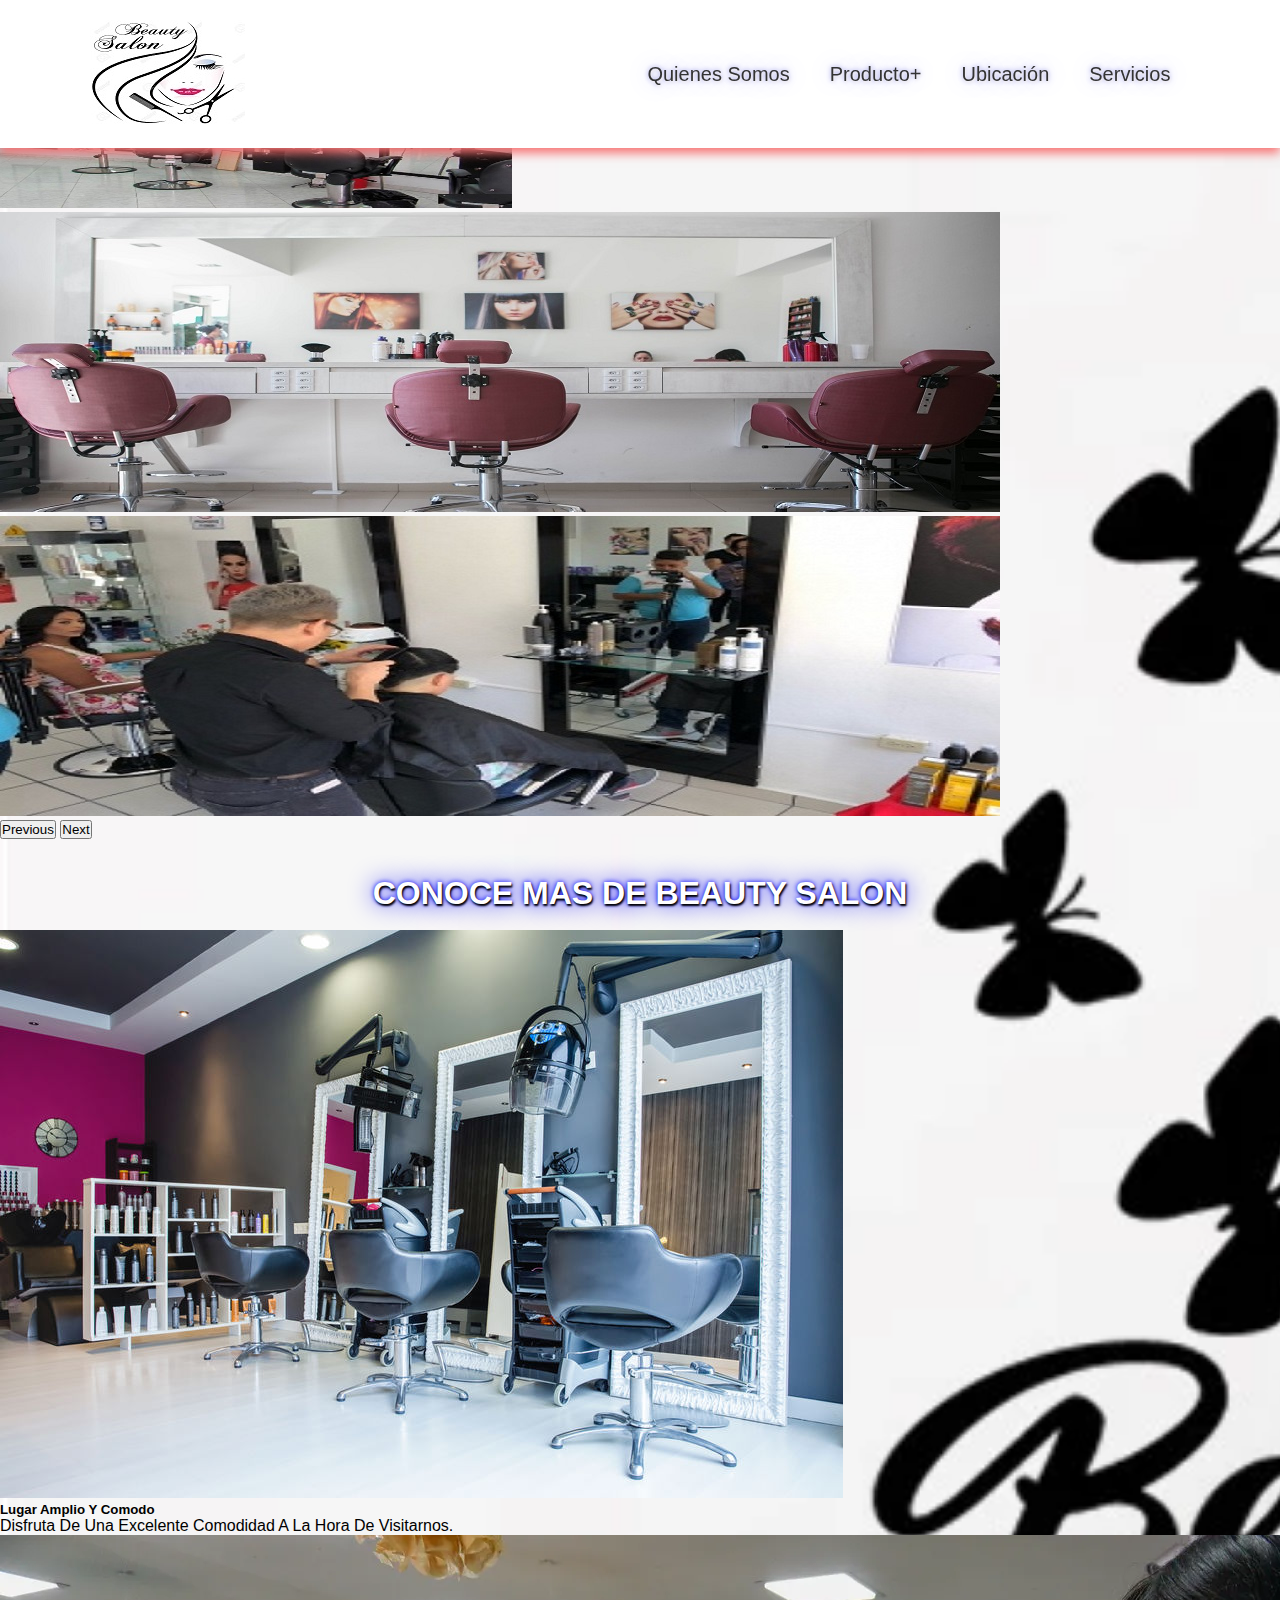
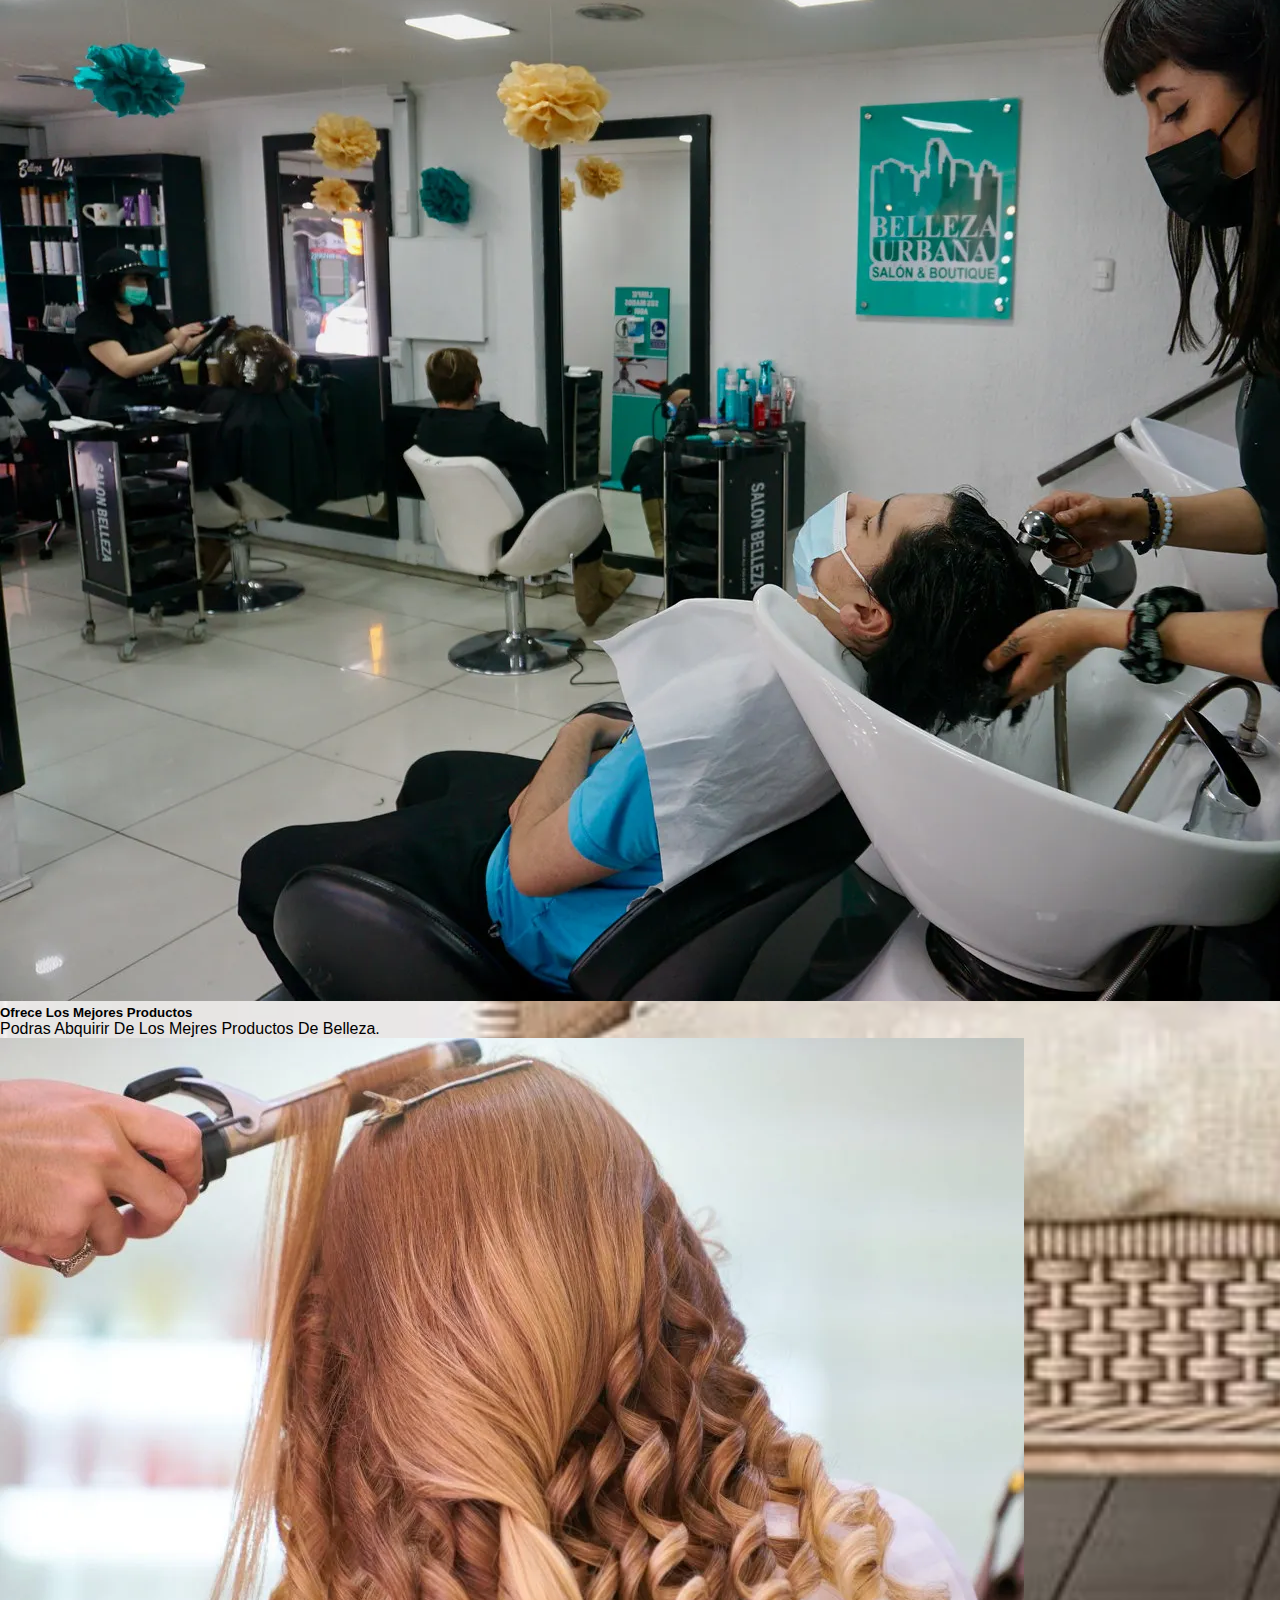
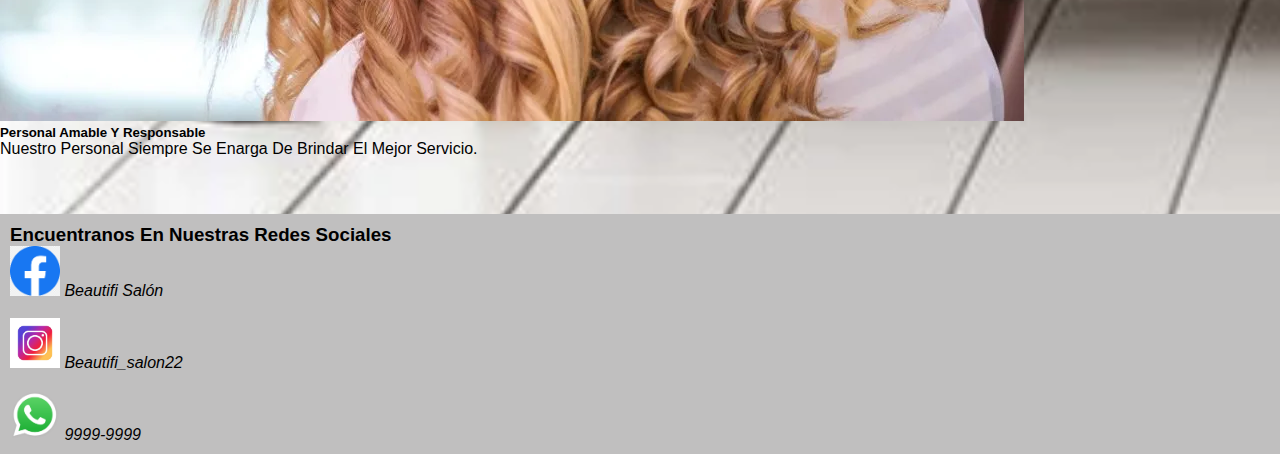
<file: Index.html>
<!DOCTYPE html>
<html lang="en">
<head>
    <meta charset="UTF-8">
    <meta http-equiv="X-UA-Compatible" content="IE=edge">
    <meta name="viewport" content="width=device-width, initial-scale=1.0">
    <title>Salón</title>
    <link rel="stylesheet" href="css/estilo.css">
    <link href="https://cdn.jsdelivr.net/npm/bootstrap@5.2.3/dist/css/bootstrap.min.css" rel="stylesheet" integrity="sha384-rbsA2VBKQhggwzxH7pPCaAqO46MgnOM80zW1RWuH61DGLwZJEdK2Kadq2F9CUG65" crossorigin="anonymous">
    <script src="https://cdn.jsdelivr.net/npm/bootstrap@5.1.3/dist/js/bootstrap.bundle.min.js" integrity="sha384-ka7Sk0Gln4gmtz2MlQnikT1wXgYsOg+OMhuP+IlRH9sENBO0LRn5q+8nbTov4+1p" crossorigin="anonymous"></script>
</head>
<body>
<header>

<a href="#" class="log"><img src="img/logo.jpg"></a>


<input type="checkbox" id="menu-bar">
<label for="menu-bar">Menu</label>

<nav class="navbar">
    <ul>
        <li><a href="file:///D:/Sala%20de%20belleza/quienes_somos.html">Quienes somos</a></li>
        <li><a href="#">Producto+</a>
    <ul>
        <li><a href="file:///D:/Sala%20de%20belleza/labiales.html">Labiales</a></li>
        <li><a href="file:///D:/Sala%20de%20belleza/colonia.html">Colonia</a></li>
        <li><a href="file:///D:/Sala%20de%20belleza/sombras.html">Sombras</a>
    </li>
  </ul>
</li>
        <li><a href="file:///D:/Sala%20de%20belleza/Ubicacion.html">Ubicación</a></li>
        <li><a href="#">Servicios</a>
            <ul>
                <li><a href="file:///D:/Sala%20de%20belleza/Maquillaje.html">Maquillaje</a></li>
                <li><a href="file:///D:/Sala%20de%20belleza/peinados.html">Peinados</a></li>
                <li><a href="file:///D:/Sala%20de%20belleza/cortesDeCabello.html">Cortes de cabello</a></li>
                <li><a href="file:///D:/Sala%20de%20belleza/Manicure.html">Manicure</a></li>
                <li><a href="file:///D:/Sala%20de%20belleza/pedicure.html">Pédicure</a></li>
            </ul>
        </li>
    </ul>
</nav>
</header><br><br>


<div id="carouselExampleCaptions" class="carousel slide" data-bs-ride="carousel">
    <div class="carousel-indicators">
      <button type="button" data-bs-target="#carouselExampleCaptions" data-bs-slide-to="0" class="active" aria-current="true" aria-label="Slide 1"></button>
      <button type="button" data-bs-target="#carouselExampleCaptions" data-bs-slide-to="1" aria-label="Slide 2"></button>
      <button type="button" data-bs-target="#carouselExampleCaptions" data-bs-slide-to="2" aria-label="Slide 3"></button>
    </div>
    <div class="carousel-inner">
      <div class="carousel-item active">
        <img src="img/carru1.jpg" class="d-block w-100" width="40%">
      </div>
      <div class="carousel-item">
        <img src="img/carru2.jpg" class="d-block w-100" alt="...">
      </div>
      <div class="carousel-item">
        <img src="img/carru3.jpg" class="d-block w-100" alt="...">
      </div>
    </div>
    <button class="carousel-control-prev" type="button" data-bs-target="#carouselExampleCaptions" data-bs-slide="prev">
      <span class="carousel-control-prev-icon" aria-hidden="true"></span>
      <span class="visually-hidden">Previous</span>
    </button>
    <button class="carousel-control-next" type="button" data-bs-target="#carouselExampleCaptions" data-bs-slide="next">
      <span class="carousel-control-next-icon" aria-hidden="true"></span>
      <span class="visually-hidden">Next</span>
    </button>
  </div><br><br>

  <h1>CONOCE MAS DE BEAUTY SALON</h1>
  <br>

<div class="card-group">
    <div class="card">
      <img src="img/inicio.jpg" class="card-img-top" alt="...">
      <div class="card-body">
        <h5 class="card-title">Lugar amplio y comodo</h5>
        <p class="card-text">Disfruta de una excelente comodidad a la hora de visitarnos.</p>
      </div>
    </div>
    <div class="card">
      <img src="img/belleza.webp" class="card-img-top" alt="...">
      <div class="card-body">
        <h5 class="card-title">Ofrece los mejores productos</h5>
        <p class="card-text">Podras abquirir de los mejres productos de belleza.</p>
      </div>
    </div>
    <div class="card">
      <img src="img/corte.webp" class="card-img-top" alt="...">
      <div class="card-body">
        <h5 class="card-title">personal amable y responsable</h5>
        <p class="card-text">Nuestro personal siempre se enarga de brindar el mejor servicio.</p>
       
      </div>
    </div>
  </div><br><br>

  <footer class="footer">
    <h3>Encuentranos en nuestras redes sociales</h3>
    <i class="bi bi-facebook">
      <a href="https://www.facebook.com/profile.php?id=100030467402313"><img src="img/Facebook.png" width="50px"></a> Beautifi Salón
    </i><br><br>
    <i class="bi bi-instagran">
      <a href="#"><img src="img/instagram.webp" width="50px"></a>  beautifi_salon22
    </i><br><br>
    <i class="bi bi-whatsapp">
      <img src="img/WhatsApp.webp" width="50px">  9999-9999
    </i>
  </div>
  </footer>


</body>
</html>
</file>
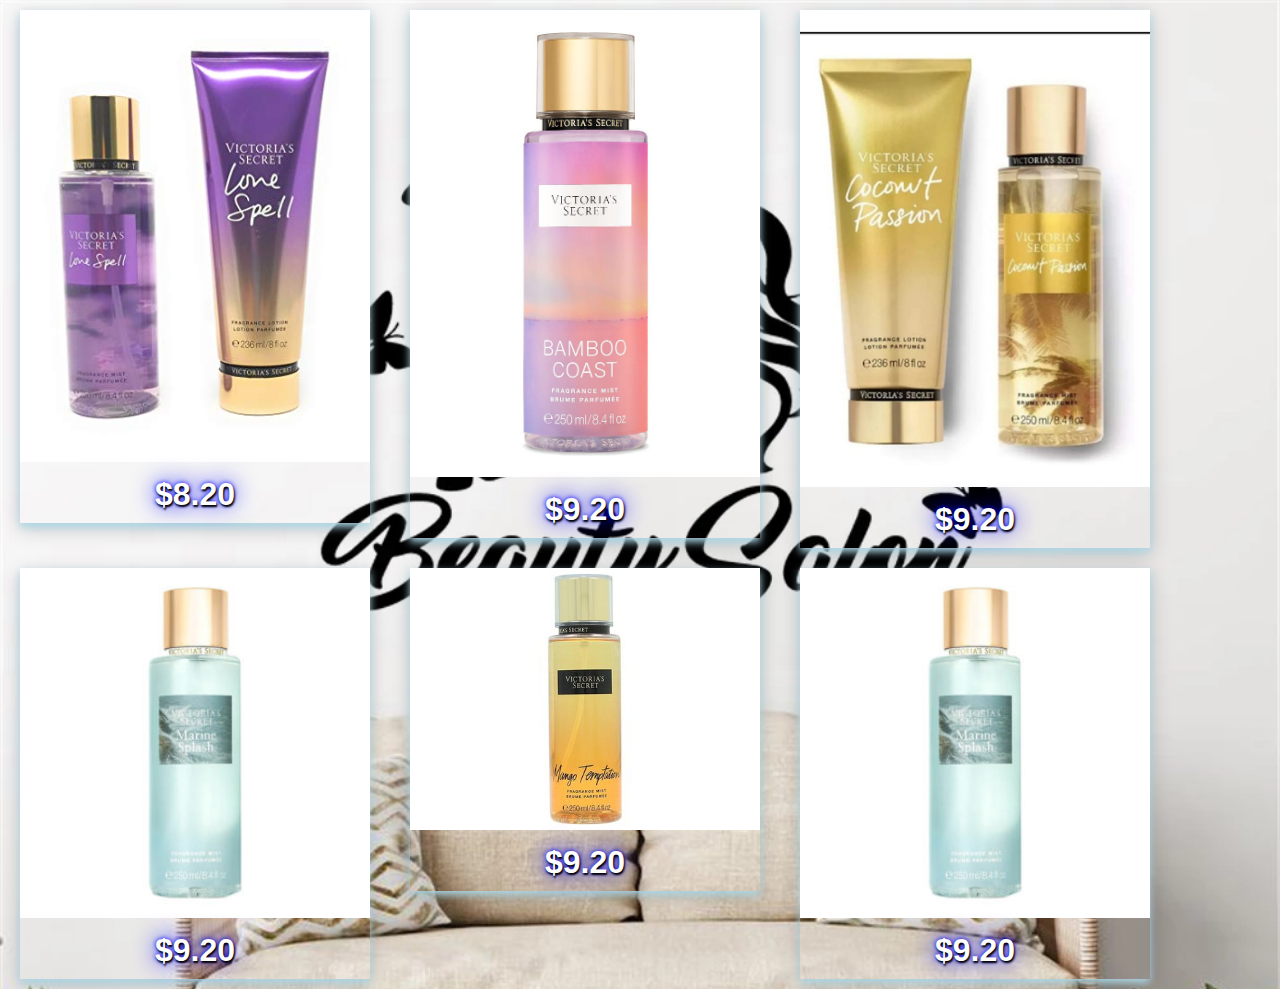
<file: colonia.html>
<!DOCTYPE html>
<html lang="en">
<head>
    <meta charset="UTF-8">
    <meta http-equiv="X-UA-Compatible" content="IE=edge">
    <meta name="viewport" content="width=device-width, initial-scale=1.0">
    <title>Manicure</title>
    <link rel="stylesheet" href="css/estilo.css">
</head>
<body>
    <div class="producto">
        <div class="foto>">
            <img src="img/colonia1.jpg" alt="">
        </div>
    <div class="pie">
        <h1>$8.20</h1>
    </div>
    </div>

    <div class="producto">
        <div class="foto>">
            <img src="img/colonia2.jpg" alt="">
        </div>
    <div class="pie">
        <h1>$9.20</h1>
    </div>
    </div>

    <div class="producto">
        <div class="foto>">
            <img src="img/colonia3.jpg" alt="">
        </div>
    <div class="pie">
        <h1>$9.20</h1>
    </div>
    </div>

    <div class="producto">
        <div class="foto>">
            <img src="img/colonia6.jpg" alt="">
        </div>
    <div class="pie">
        <h1>$9.20</h1>
    </div>
    </div>

    <div class="producto">
        <div class="foto>">
            <img src="img/colonia5.jpg" alt="">
        </div>
    <div class="pie">
        <h1>$9.20</h1>
    </div>
    </div>

    <div class="producto">
        <div class="foto>">
            <img src="img/colonia6.jpg" alt="">
        </div>
    <div class="pie">
        <h1>$9.20</h1>
    </div>
    </div>

</body>
</html>
</file>
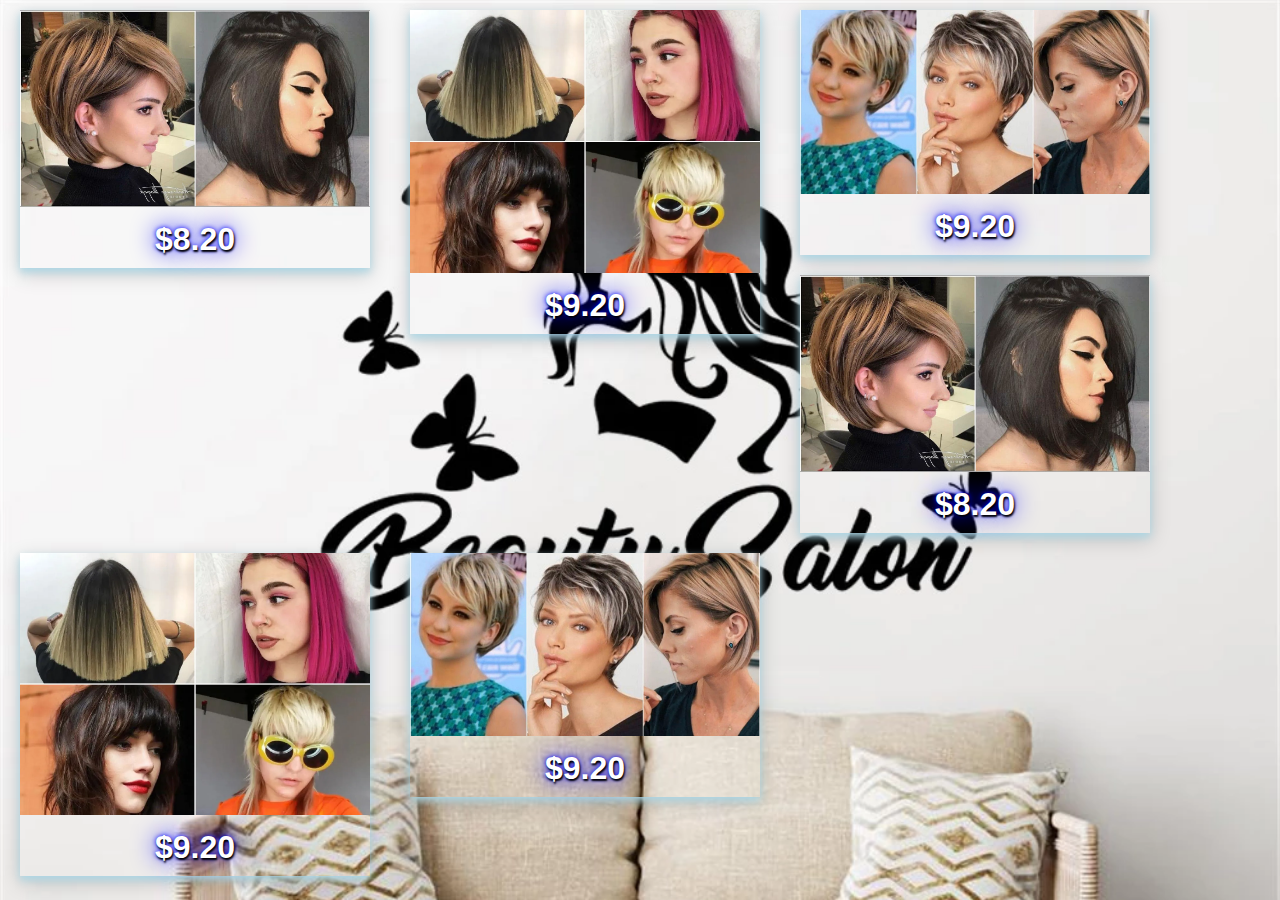
<file: cortesDeCabello.html>
<!DOCTYPE html>
<html lang="en">
<head>
    <meta charset="UTF-8">
    <meta http-equiv="X-UA-Compatible" content="IE=edge">
    <meta name="viewport" content="width=device-width, initial-scale=1.0">
    <title>Cortes</title>
    <link rel="stylesheet" href="css/estilo.css">
</head>
<body>

    <div class="producto">
        <div class="foto>">
            <img src="img/corte1.jpg" alt="">
        </div>
    <div class="pie">
        <h1>$8.20</h1>
    </div>
    </div>

    <div class="producto">
        <div class="foto>">
            <img src="img/corte2.webp" alt="">
        </div>
    <div class="pie">
        <h1>$9.20</h1>
    </div>
    </div>

    <div class="producto">
        <div class="foto>">
            <img src="img/corte3.jpg" alt="">
        </div>
    <div class="pie">
        <h1>$9.20</h1>
    </div>
    </div>

    <div class="producto">
        <div class="foto>">
            <img src="img/corte1.jpg" alt="">
        </div>
    <div class="pie">
        <h1>$8.20</h1>
    </div>
    </div>

    <div class="producto">
        <div class="foto>">
            <img src="img/corte2.webp" alt="">
        </div>
    <div class="pie">
        <h1>$9.20</h1>
    </div>
    </div>

    <div class="producto">
        <div class="foto>">
            <img src="img/corte3.jpg" alt="">
        </div>
    <div class="pie">
        <h1>$9.20</h1>
    </div>
    </div>

</body>
</html>
</file>
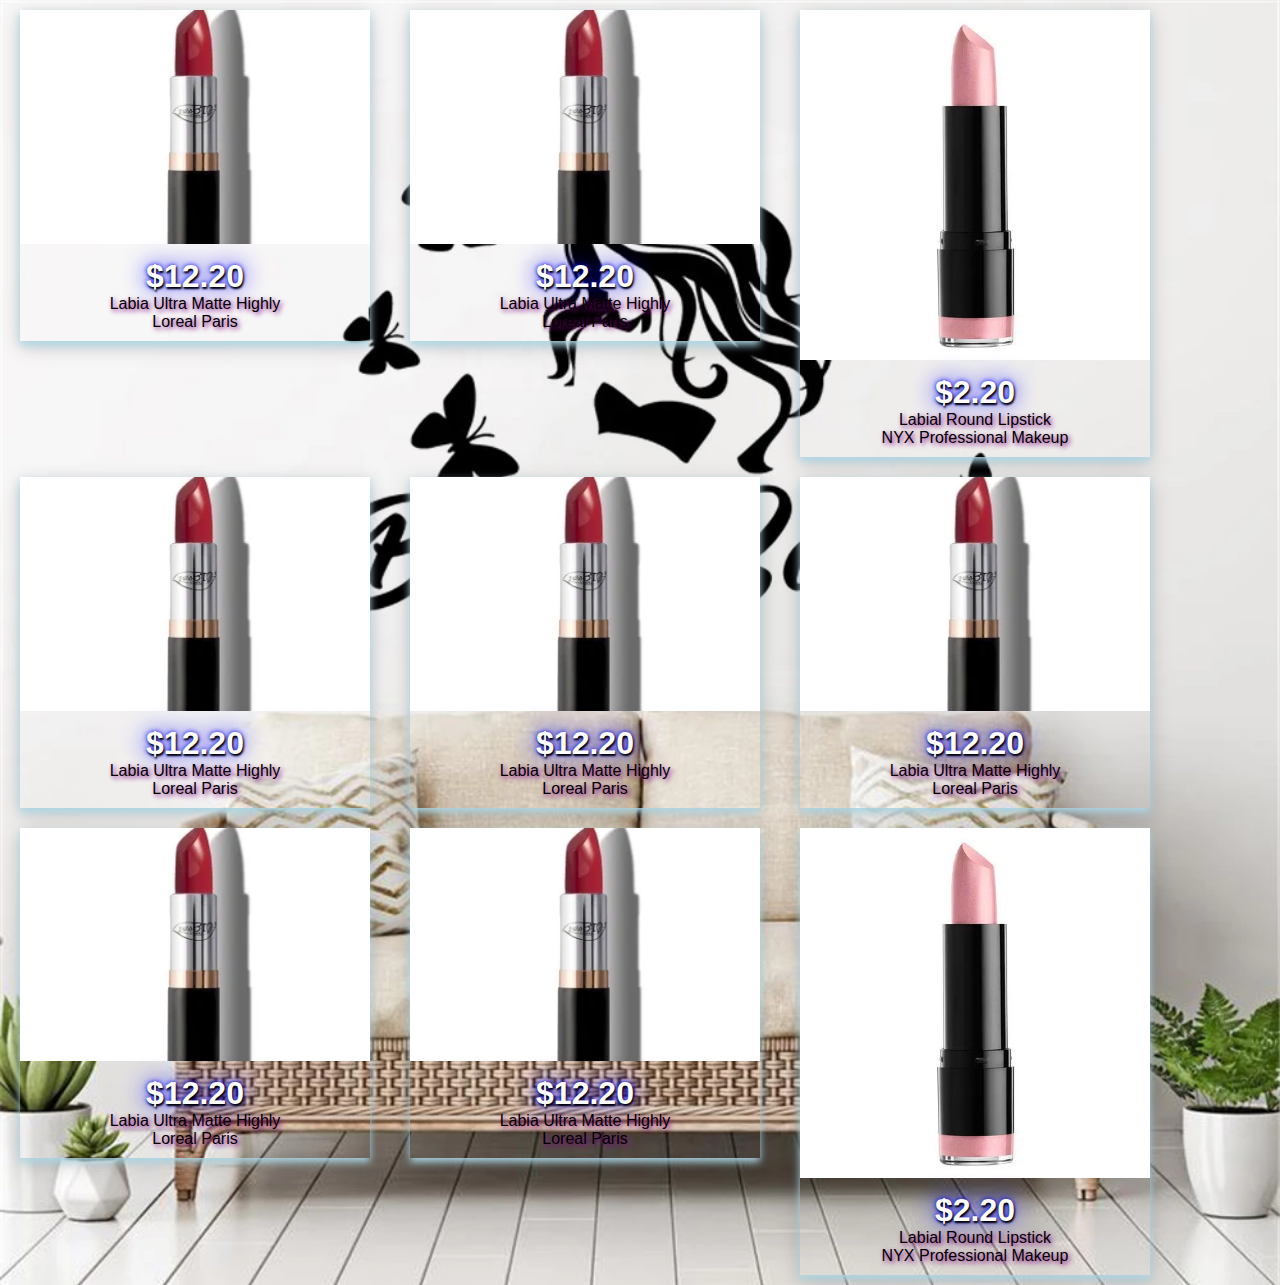
<file: labiales.html>
<!DOCTYPE html>
<html lang="en">
<head>
    <meta charset="UTF-8">
    <meta http-equiv="X-UA-Compatible" content="IE=edge">
    <meta name="viewport" content="width=device-width, initial-scale=1.0">
    <title>Labiales</title>
    <link rel="stylesheet" href="css/estilo.css">
</head>
<body>

    <div class="producto">
        <div class="foto>">
            <img src="img/pintalabiosBarra.webp" alt="">
        </div>
    <div class="pie">
        <h1>$12.20</h1>
        <p>Labia Ultra Matte Highly</p>
        <p>Loreal Paris</p>
    </div>
    </div>

    <div class="producto">
        <div class="foto>">
            <img src="img/pintalabiosBarra.webp" alt="">
        </div>
    <div class="pie">
        <h1>$12.20</h1>
        <p>Labia Ultra Matte Highly</p>
        <p>Loreal Paris</p>
    </div>
    </div>

    <div class="producto">
        <div class="foto>">
            <img src="img/f2.webp" alt="">
        </div>
    <div class="pie">
        <h1>$2.20</h1>
        <p>Labial Round Lipstick</p>
        <p>NYX Professional Makeup</p>
    </div>
    </div>

    <div class="producto">
        <div class="foto>">
            <img src="img/pintalabiosBarra.webp" alt="">
        </div>
    <div class="pie">
        <h1>$12.20</h1>
        <p>Labia Ultra Matte Highly</p>
        <p>Loreal Paris</p>
    </div>
    </div>

    <div class="producto">
        <div class="foto>">
            <img src="img/pintalabiosBarra.webp" alt="">
        </div>
    <div class="pie">
        <h1>$12.20</h1>
        <p>Labia Ultra Matte Highly</p>
        <p>Loreal Paris</p>
    </div>
    </div>

    <div class="producto">
        <div class="foto>">
            <img src="img/pintalabiosBarra.webp" alt="">
        </div>
    <div class="pie">
        <h1>$12.20</h1>
        <p>Labia Ultra Matte Highly</p>
        <p>Loreal Paris</p>
    </div>
    </div>

    <div class="producto">
        <div class="foto>">
            <img src="img/pintalabiosBarra.webp" alt="">
        </div>
    <div class="pie">
        <h1>$12.20</h1>
        <p>Labia Ultra Matte Highly</p>
        <p>Loreal Paris</p>
    </div>
    </div>

    <div class="producto">
        <div class="foto>">
            <img src="img/pintalabiosBarra.webp" alt="">
        </div>
    <div class="pie">
        <h1>$12.20</h1>
        <p>Labia Ultra Matte Highly</p>
        <p>Loreal Paris</p>
    </div>
    </div>

    <div class="producto">
        <div class="foto>">
            <img src="img/f2.webp" alt="">
        </div>
    <div class="pie">
        <h1>$2.20</h1>
        <p>Labial Round Lipstick</p>
        <p>NYX Professional Makeup</p>
    </div>
    </div>

    
</body>
</html>
</file>
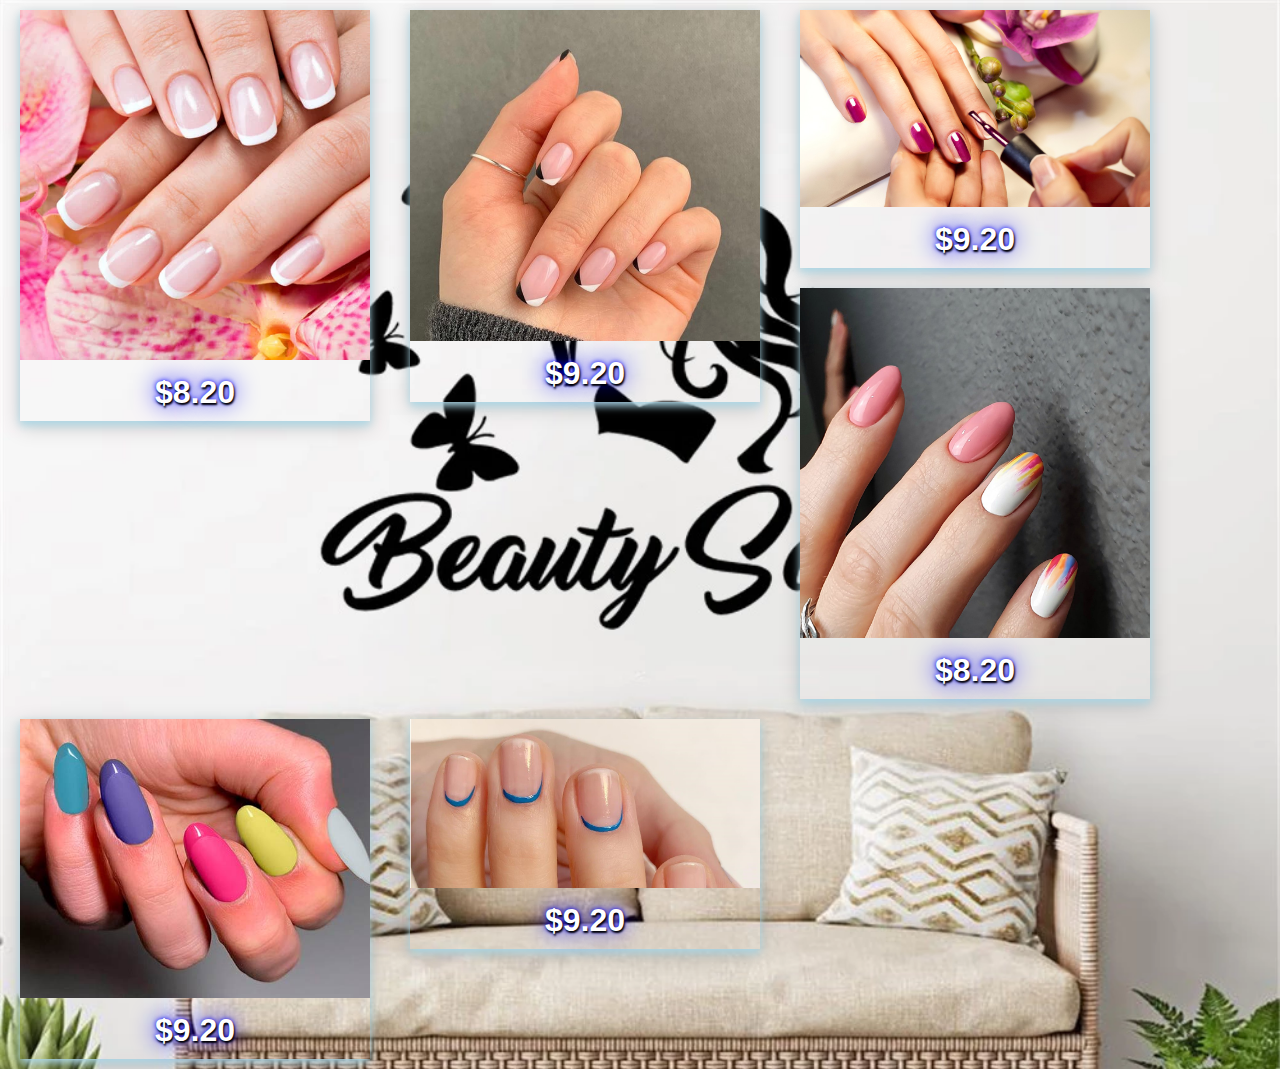
<file: Manicure.html>
<!DOCTYPE html>
<html lang="en">
<head>
    <meta charset="UTF-8">
    <meta http-equiv="X-UA-Compatible" content="IE=edge">
    <meta name="viewport" content="width=device-width, initial-scale=1.0">
    <title>Manicure</title>
    <link rel="stylesheet" href="css/estilo.css">
</head>
<body>
    <div class="producto">
        <div class="foto>">
            <img src="img/Uñas1.webp" alt="">
        </div>
    <div class="pie">
        <h1>$8.20</h1>
    </div>
    </div>

    <div class="producto">
        <div class="foto>">
            <img src="img/uñas2.png" alt="">
        </div>
    <div class="pie">
        <h1>$9.20</h1>
    </div>
    </div>

    <div class="producto">
        <div class="foto>">
            <img src="img/uñas3.jpg" alt="">
        </div>
    <div class="pie">
        <h1>$9.20</h1>
    </div>
    </div>

    <div class="producto">
        <div class="foto>">
            <img src="img/uñas4.jpg" alt="">
        </div>
    <div class="pie">
        <h1>$8.20</h1>
    </div>
    </div>

    <div class="producto">
        <div class="foto>">
            <img src="img/uñas5.jpg" alt="">
        </div>
    <div class="pie">
        <h1>$9.20</h1>
    </div>
    </div>

    <div class="producto">
        <div class="foto>">
            <img src="img/uñas6.jpeg" alt="">
        </div>
    <div class="pie">
        <h1>$9.20</h1>
    </div>
    </div>

</body>
</html>
</file>
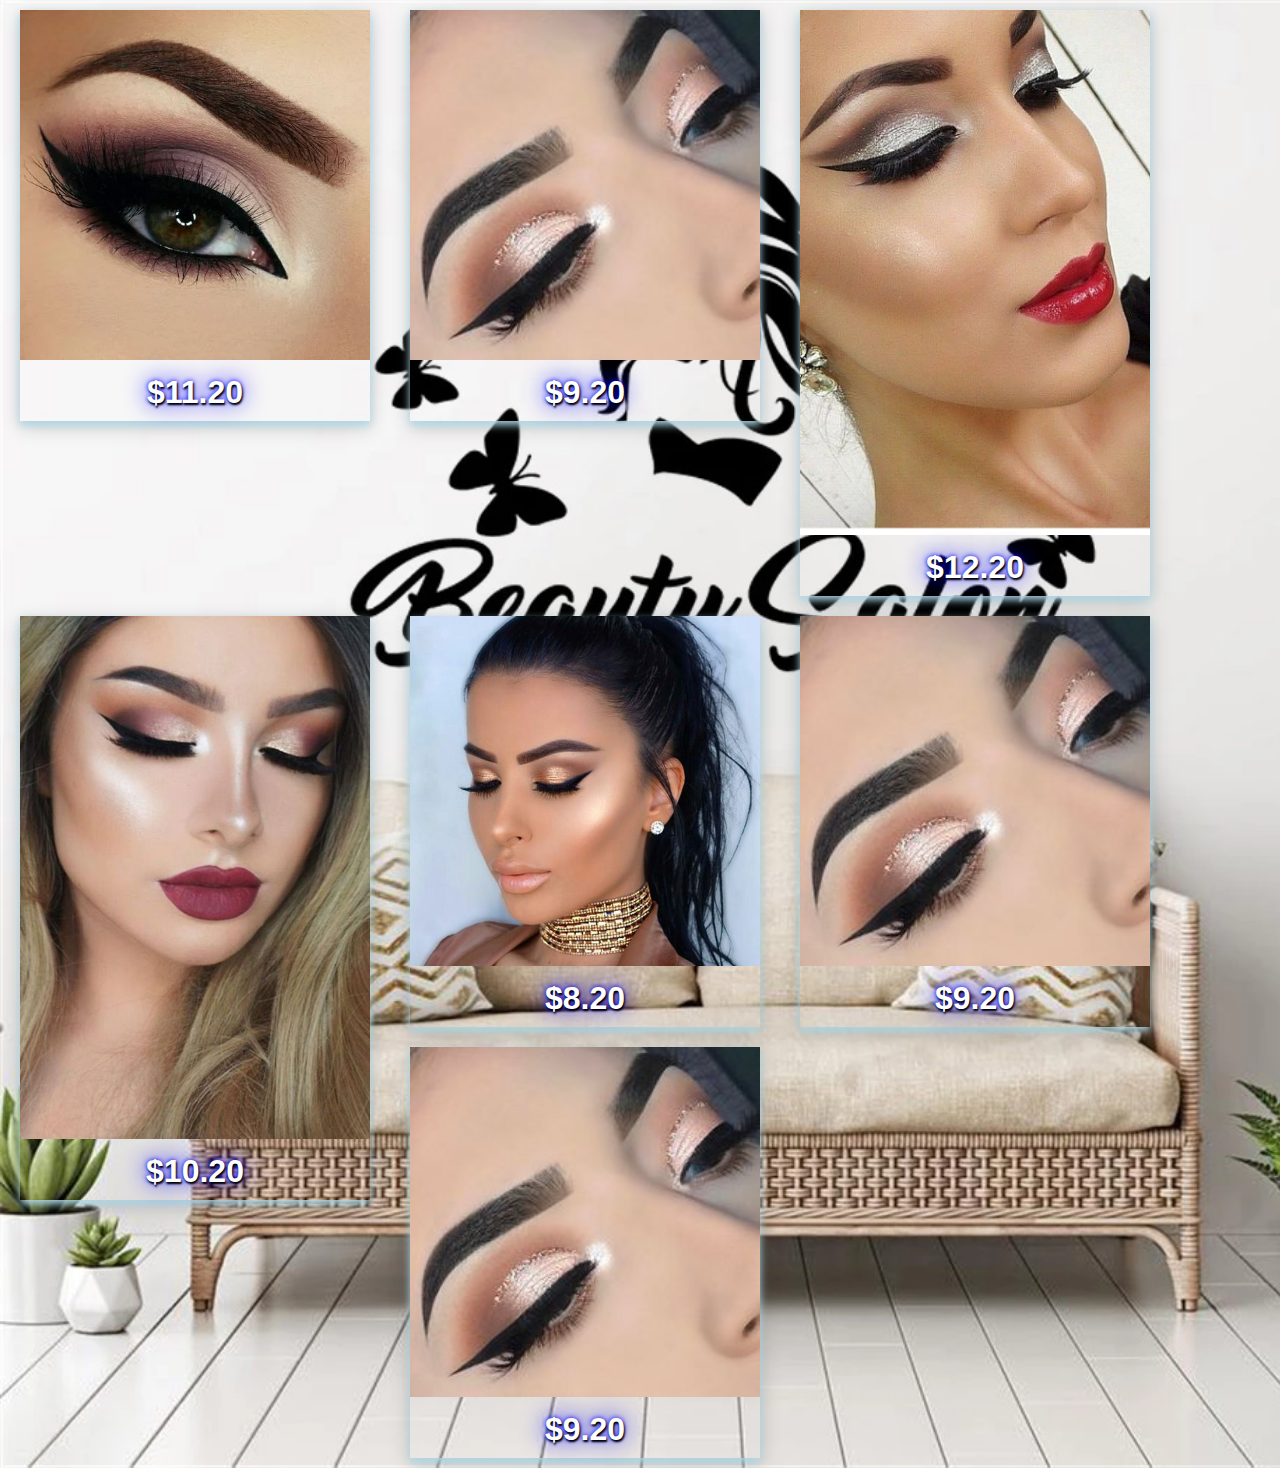
<file: Maquillaje.html>
<!DOCTYPE html>
<html lang="en">
<head>
    <meta charset="UTF-8">
    <meta http-equiv="X-UA-Compatible" content="IE=edge">
    <meta name="viewport" content="width=device-width, initial-scale=1.0">
    <title>maquillaje</title>
    <link rel="stylesheet" href="css/estilo.css">
</head>
<body>

    <div class="producto">
        <div class="foto>">
            <img src="img/2.webp" alt="">
        </div>
    <div class="pie">
        <h1>$11.20</h1>
    </div>
    </div>

    <div class="producto">
        <div class="foto>">
            <img src="img/3.jpg" alt="">
        </div>
    <div class="pie">
        <h1>$9.20</h1>
    </div>
    </div>

    <div class="producto">
        <div class="foto>">
            <img src="img/4.jpg" alt="">
        </div>
    <div class="pie">
        <h1>$12.20</h1>
    </div>
    </div>

    <div class="producto">
        <div class="foto>">
            <img src="img/5.jpg" alt="">
        </div>
    <div class="pie">
        <h1>$10.20</h1>
    </div>
    </div>

    <div class="producto">
        <div class="foto>">
            <img src="img/6.jpg" alt="">
        </div>
    <div class="pie">
        <h1>$8.20</h1>
    </div>
    </div>

    <div class="producto">
        <div class="foto>">
            <img src="img/3.jpg" alt="">
        </div>
    <div class="pie">
        <h1>$9.20</h1>
    </div>
    </div>

    <div class="producto">
        <div class="foto>">
            <img src="img/3.jpg" alt="">
        </div>
    <div class="pie">
        <h1>$9.20</h1>
    </div>
    </div>
    
</body>
</html>
</file>
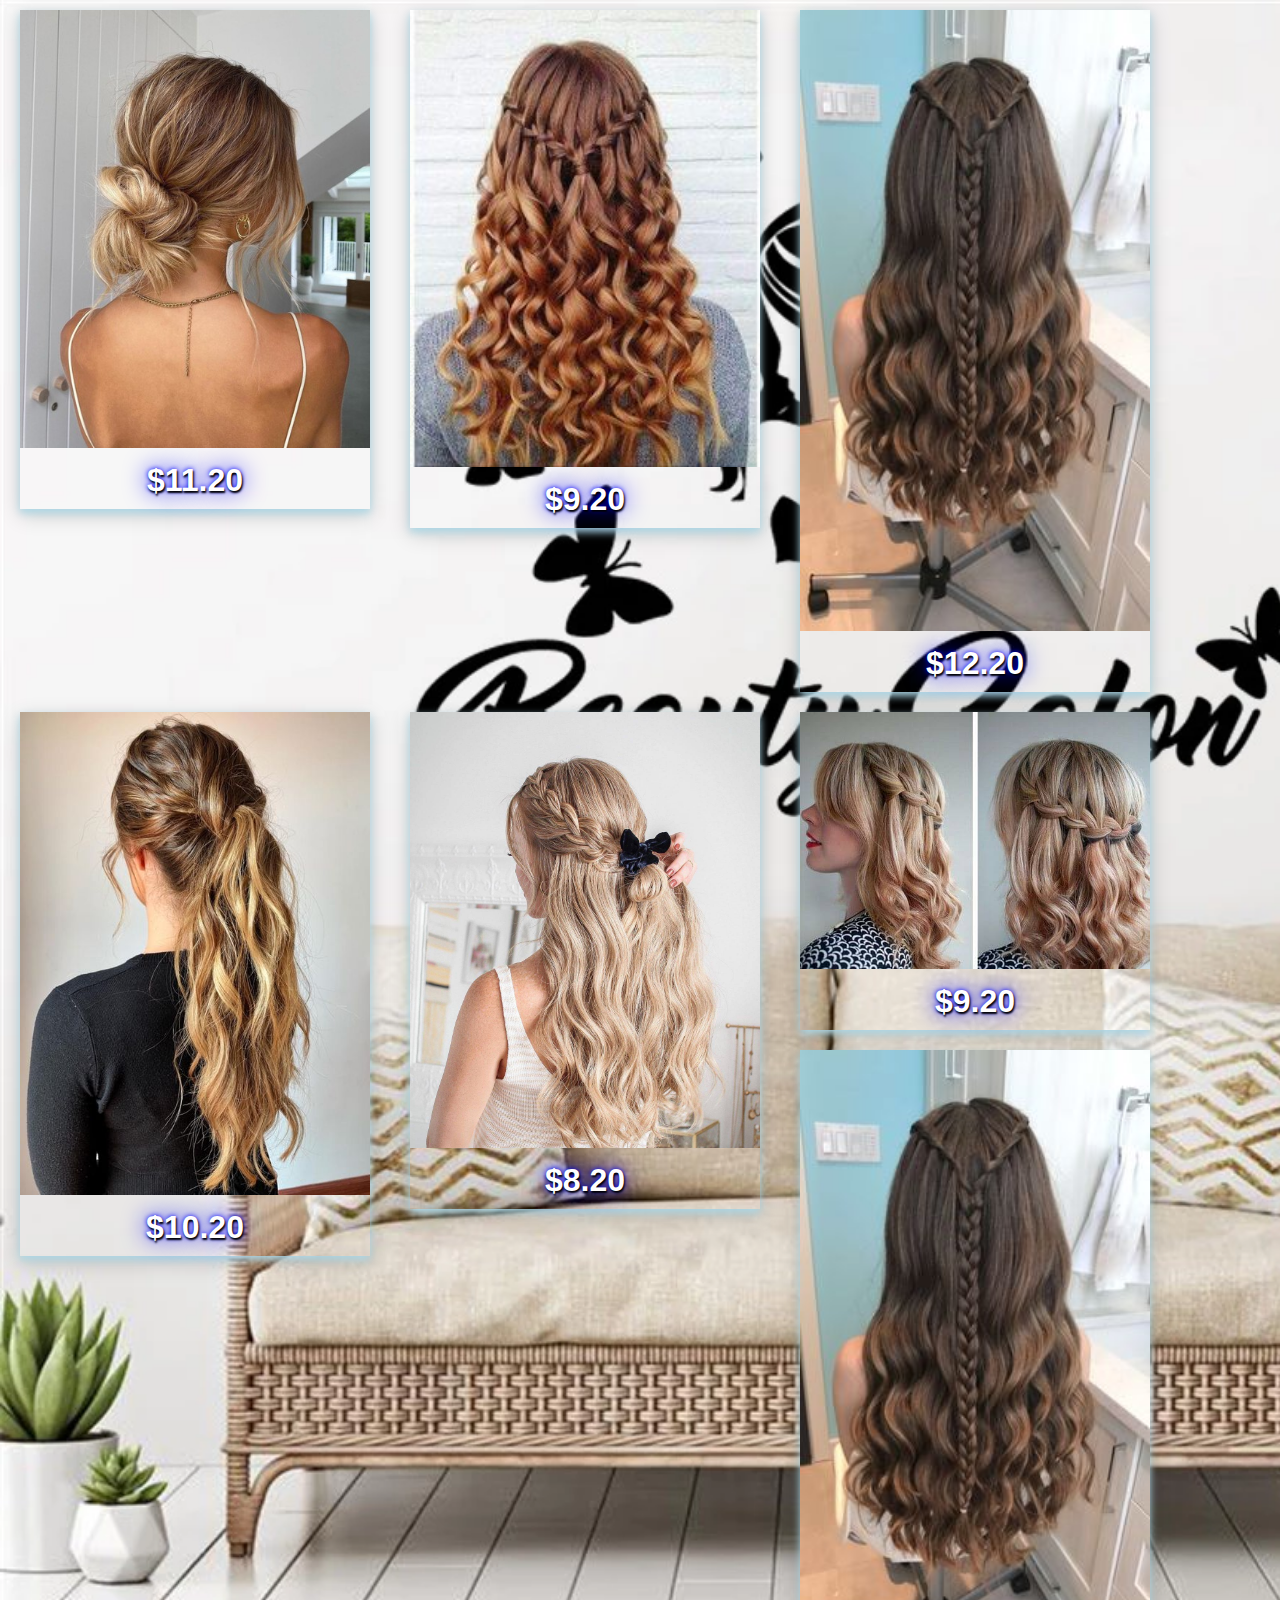
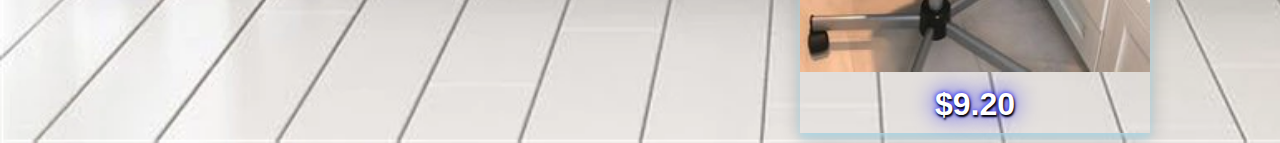
<file: peinados.html>
<!DOCTYPE html>
<html lang="en">
<head>
    <meta charset="UTF-8">
    <meta http-equiv="X-UA-Compatible" content="IE=edge">
    <meta name="viewport" content="width=device-width, initial-scale=1.0">
    <title>maquillaje</title>
    <link rel="stylesheet" href="css/estilo.css">
</head>
<body>

    <div class="producto">
        <div class="foto>">
            <img src="img/peinado1.jpeg" alt="">
        </div>
    <div class="pie">
        <h1>$11.20</h1>
    </div>
    </div>

    <div class="producto">
        <div class="foto>">
            <img src="img/peinado2.jpg" alt="">
        </div>
    <div class="pie">
        <h1>$9.20</h1>
    </div>
    </div>

    <div class="producto">
        <div class="foto>">
            <img src="img/peinado3.jpg" alt="">
        </div>
    <div class="pie">
        <h1>$12.20</h1>
    </div>
    </div>

    <div class="producto">
        <div class="foto>">
            <img src="img/peinado4.jpg" alt="">
        </div>
    <div class="pie">
        <h1>$10.20</h1>
    </div>
    </div>

    <div class="producto">
        <div class="foto>">
            <img src="img/peinado5.jpg" alt="">
        </div>
    <div class="pie">
        <h1>$8.20</h1>
    </div>
    </div>

    <div class="producto">
        <div class="foto>">
            <img src="img/peinado6.webp" alt="">
        </div>
    <div class="pie">
        <h1>$9.20</h1>
    </div>
    </div>

    <div class="producto">
        <div class="foto>">
            <img src="img/peinado3.jpg" alt="">
        </div>
    <div class="pie">
        <h1>$9.20</h1>
    </div>
    </div>


</body>
</html>
</file>
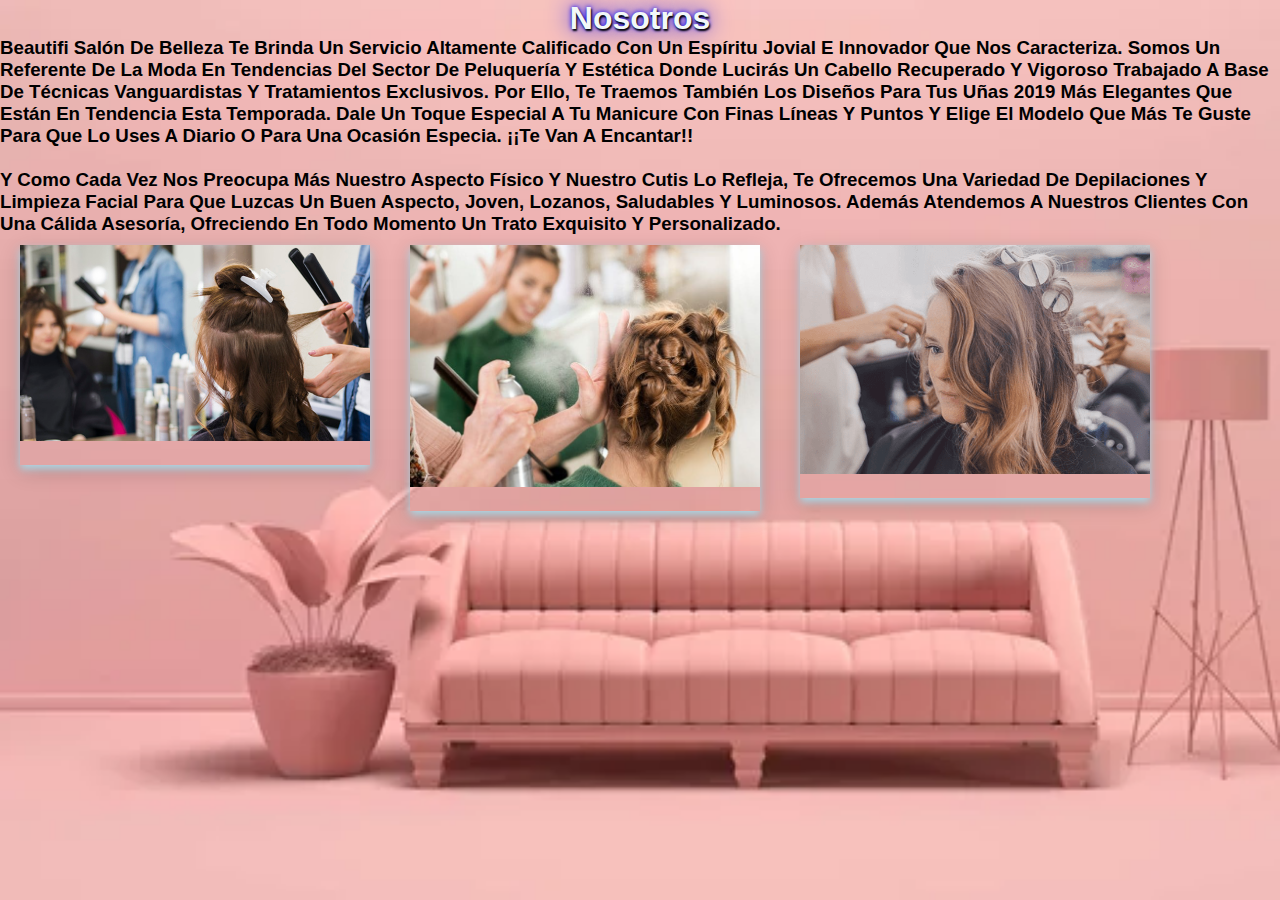
<file: quienes_somos.html>
<!DOCTYPE html>
<html lang="en">
<head>
    <meta charset="UTF-8">
    <meta http-equiv="X-UA-Compatible" content="IE=edge">
    <meta name="viewport" content="width=device-width, initial-scale=1.0">
    <title>Nosotros</title>
    <link rel="stylesheet" href="css/estilo.css">
    <style>
        body{
          background-image: url(img/rosa.jpg); 
          background-attachment: fixed;
        }

        h1{ 
            color: rgb(242, 248, 248);
        }

        h3{
            color: black
           
        }
    </style>
</head>
<body>
    <center>
    <h1>Nosotros</h1>
    </center>


<h3><p>Beautifi Salón de Belleza te brinda un servicio altamente calificado con un espíritu jovial 
e innovador que nos caracteriza. Somos un referente de la moda en tendencias del sector de 
peluquería y estética donde lucirás un cabello recuperado y vigoroso trabajado a base de 
técnicas vanguardistas y tratamientos exclusivos. Por ello, te traemos también los diseños 
para tus uñas 2019 más elegantes que están en tendencia esta temporada. Dale un toque especial 
a tu manicure con finas líneas y puntos y elige el modelo que más te guste para que lo uses a 
diario o para una ocasión especia. ¡¡Te van a encantar!!
<br><br>


Y como cada vez nos preocupa más nuestro aspecto físico y nuestro cutis lo refleja, te ofrecemos 
una variedad de Depilaciones y Limpieza Facial para que luzcas un buen aspecto, joven, lozanos, 
saludables y luminosos. Además atendemos a nuestros clientes con una cálida asesoría, ofreciendo 
en todo momento un trato exquisito y personalizado.</p></h3>

<div class="producto">
    <div class="foto>">
        <img src="img/mi4.jpg" alt="">
    </div>
    <div class="pie">
    </div>
</div>

    <div class="producto">
        <div class="foto>">
            <img src="img/mi2.jpg" alt="">
        </div>
        <div class="pie">
        </div>
    </div>

        <div class="producto">
            <div class="foto>">
                <img src="img/mi3.png" alt="">
            </div>
            <div class="pie">
            </div>
        </div>
    
</body>
</html>
</file>
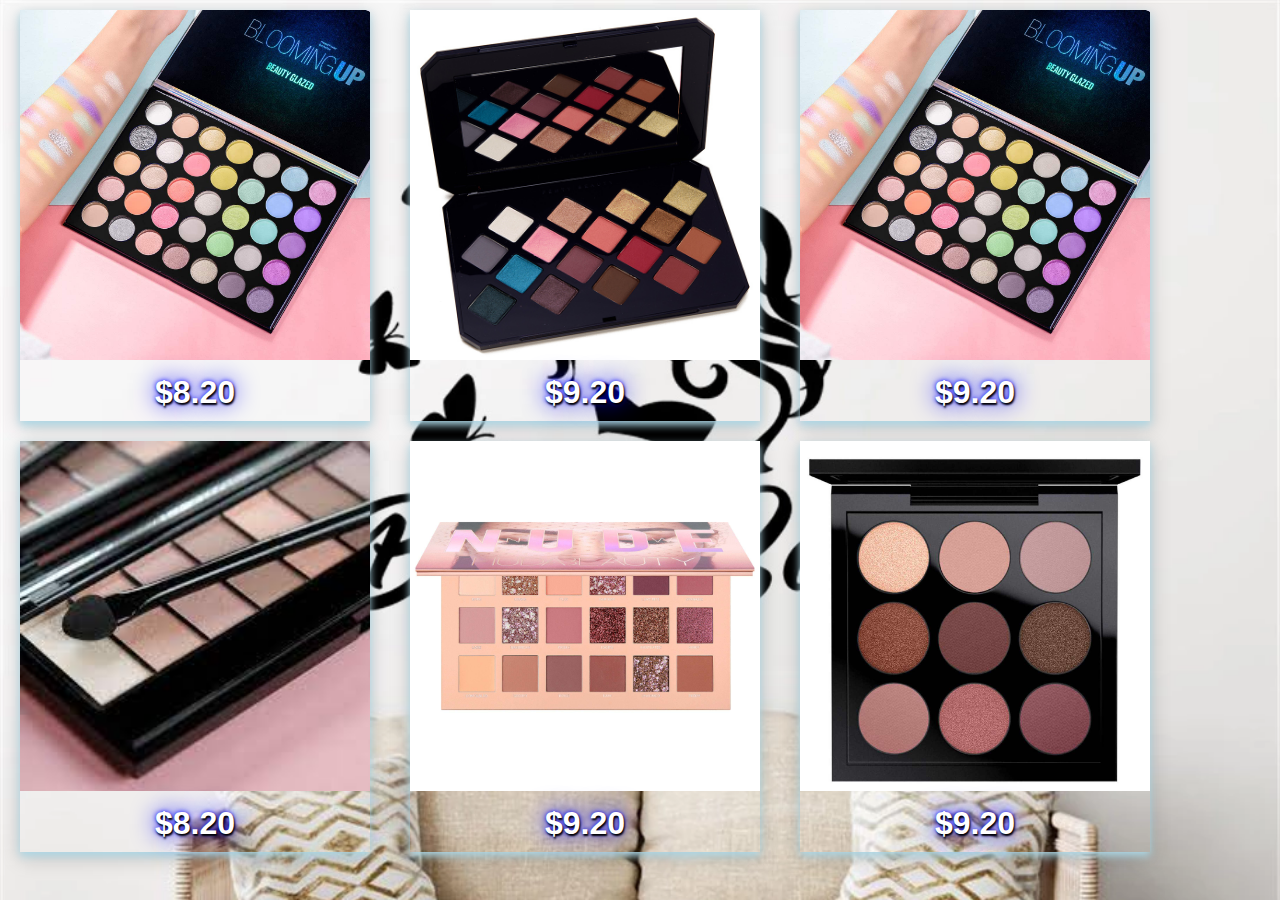
<file: sombras.html>
<!DOCTYPE html>
<html lang="en">
<head>
    <meta charset="UTF-8">
    <meta http-equiv="X-UA-Compatible" content="IE=edge">
    <meta name="viewport" content="width=device-width, initial-scale=1.0">
    <title>Manicure</title>
    <link rel="stylesheet" href="css/estilo.css">
</head>
<body>
    <div class="producto">
        <div class="foto>">
            <img src="img/paleta3.jpg" alt="">
        </div>
    <div class="pie">
        <h1>$8.20</h1>
    </div>
    </div>

    <div class="producto">
        <div class="foto>">
            <img src="img/paleta2.jpg" alt="">
        </div>
    <div class="pie">
        <h1>$9.20</h1>
    </div>
    </div>

    <div class="producto">
        <div class="foto>">
            <img src="img/paleta3.jpg" alt="">
        </div>
    <div class="pie">
        <h1>$9.20</h1>
    </div>
    </div>

    <div class="producto">
        <div class="foto>">
            <img src="img/paleta4.jfif" alt="">
        </div>
    <div class="pie">
        <h1>$8.20</h1>
    </div>
    </div>

    <div class="producto">
        <div class="foto>">
            <img src="img/paleta5.jpg" alt="">
        </div>
    <div class="pie">
        <h1>$9.20</h1>
    </div>
    </div>

    <div class="producto">
        <div class="foto>">
            <img src="img/paleta6.jpg" alt="">
        </div>
    <div class="pie">
        <h1>$9.20</h1>
    </div>
    </div>

</body>
</html>
</file>
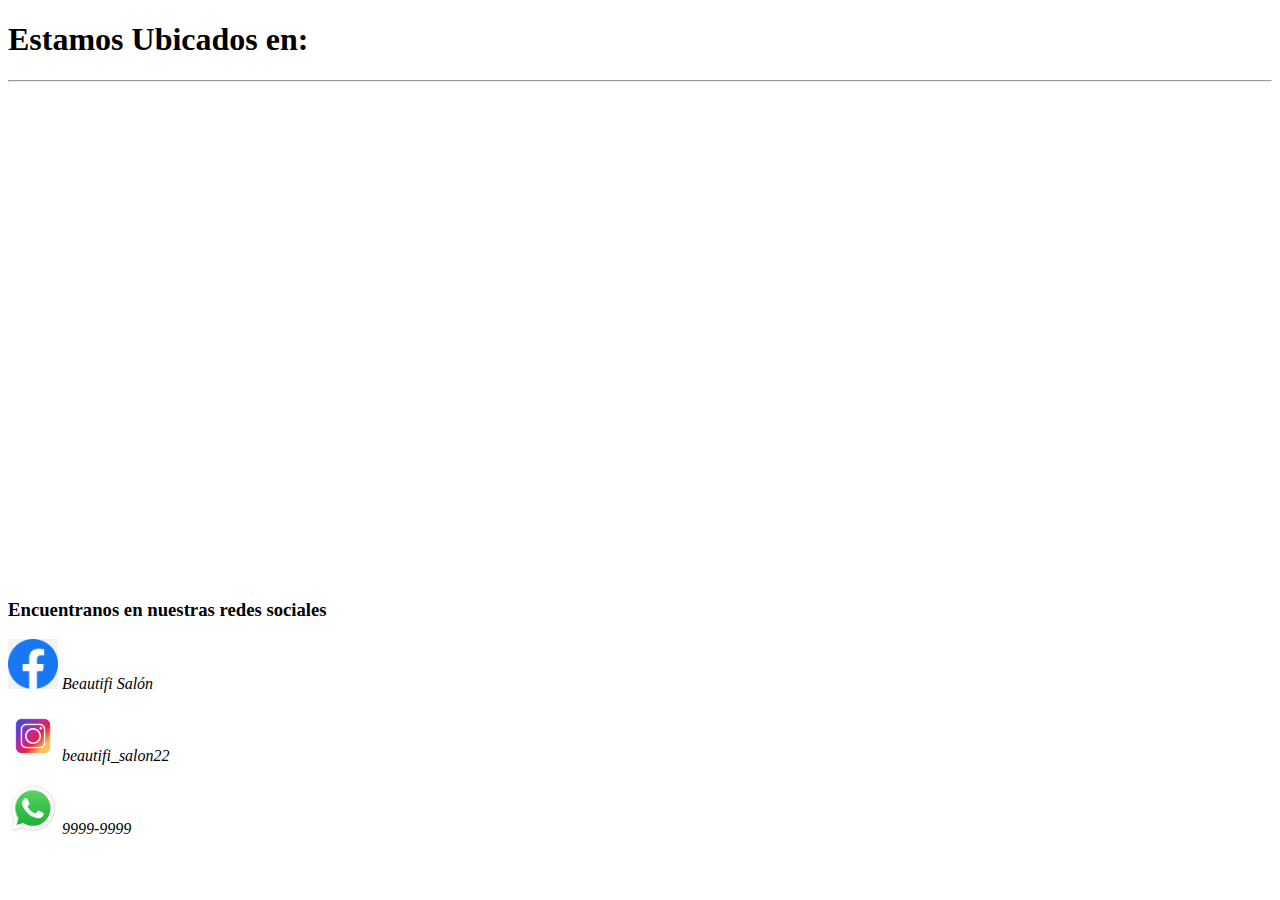
<file: Ubicacion.html>
<!DOCTYPE html>
<html lang="en">
<head>
    <meta charset="UTF-8">
    <meta http-equiv="X-UA-Compatible" content="IE=edge">
    <meta name="viewport" content="width=device-width, initial-scale=1.0">
    <title>Contáctenos</title>

    <link href="https://cdn.jsdelivr.net/npm/bootstrap@5.1.3/dist/css/bootstrap.min.css" rel="stylesheet" integrity="sha384-1BmE4kWBq78iYhFldvKuhfTAU6auU8tT94WrHftjDbrCEXSU1oBoqyl2QvZ6jIW3" crossorigin="anonymous">
    <script src="https://cdn.jsdelivr.net/npm/bootstrap@5.1.3/dist/js/bootstrap.bundle.min.js" integrity="sha384-ka7Sk0Gln4gmtz2MlQnikT1wXgYsOg+OMhuP+IlRH9sENBO0LRn5q+8nbTov4+1p" crossorigin="anonymous"></script>
    
    <style>
      body{
          background-image: url(https://thumbs.dreamstime.com/b/fondo-de-papel-en-colores-pastel-del-tono-caliente-hermoso-conveniente-para-el-uso-dise%C3%B1o-148207103.jpg); 
          background-attachment: fixed;
        }
        </style>
        
</head>
<body>
    
     <h1>Estamos Ubicados en:</h1> 
     <hr>
     <iframe src="https://www.google.com/maps/embed?pb=!1m18!1m12!1m3!1d31035.459570697396!2d-88.89061714149113!3d13.509032192299252!2m3!1f0!2f0!3f0!3m2!1i1024!2i768!4f13.1!3m3!1m2!1s0x8f7cac9ceeb1809d%3A0x28a18f5d29f4d3c1!2sZacatecoluca!5e0!3m2!1ses-419!2ssv!4v1656969684898!5m2!1ses-419!2ssv" width="700" height="450" style="border: 1px;;" allowfullscreen="" loading="lazy" referrerpolicy="no-referrer-when-downgrade"></iframe>
    <br><br><br>


    <footer class="footer">
        <h3>Encuentranos en nuestras redes sociales</h3>
        <i class="bi bi-facebook">
          <a href="https://www.facebook.com/tati.vasques.39"><img src="img/Facebook.png" width="50px"></a> Beautifi Salón
        </i><br><br>
        <i class="bi bi-instagran">
          <a href="https://www.instagram.com/tania_juarez_28/?hl=es-la"><img src="img/instagram.webp" width="50px"></a>  beautifi_salon22
        </i><br><br>
        <i class="bi bi-whatsapp">
          <img src="img/WhatsApp.webp" width="50px">  9999-9999
        </i>
      </div>
      </footer>
        
    
</body>
</html>
</file>
<file: css/estilo.css>
*{
    margin: 0; padding: 0;
    box-sizing: border-box;
    font-family: Arial, Helvetica, sans-serif;
    text-transform: capitalize;
    text-decoration: none; 
}

body{
    min-height: 100vh;
    background: url(../img/salon.webp) no-repeat;
    background-size: cover;
    background-position: relative;
}

header{
    position: fixed;
    top: 0; left: 0; right: 0;
    background: #ffffff;
    box-shadow: 0 5px 10px rgb(247, 113, 113);
    text-shadow: 1px 2px 2px rgb(245, 242, 242),0 0 25px rgb(184, 184, 241),0 0 5px rgb(144, 144, 224);
    padding: 20px 7%;
    display: flex;
    align-items: center;
    justify-content: space-between;
    z-index: 1000;
}

header .Logo{
font-weight: bolder;
font-size: 25px;
color: aqua;
}

header .navbar ul{
    list-style: none;
}

header .navbar ul li{
    position: relative;
    float: left;
}

header .navbar ul li a{
    font-size: 20px;
    padding: 20px;
    color: #333;
    display: block;
}

header .navbar ul li a:hover{
    background: #333;
    color: #ffffff;  
}

header .navbar ul li ul{
    position: absolute;
    left: 0;
    width: 200px;
    background: #fff;
    display: none;
}

header .navbar ul li ul li{
    width: 100%;
    border-top: 1px solid rgba(0, 0, 0, 1);
}

header .navbar ul li ul li ul{
    left: 200px;
    top: 0;
}

header .navbar ul li:hover > ul{
    display: initial;
}

#menu-bar{
    display: none;
}

header label{
    font-size: 20px;
    color: #333;
    cursor: pointer;
    display: none;
}

  h1{
    color: white;
    text-shadow: 1px 2px 2px black,0 0 25px blue,0 0 5px blue;
    text-align: center;
  }

  div.producto{
    margin: 10px 20px;
    box-shadow: 0 4px 8px 0 lightblue, 0 6px 20px 0 rgba(0, 0, 0, 0.19);
    float: left;
    width: 350px;
  }

  div.producto img{
    width: 100%;
    height: auto;
  }

  div.producto:hover{
    border: 1px solid lightcoral;
    transform: rotate(-3deg);
  }

  div.pie{
    text-align: center;
    text-shadow: 2px 2px 5px purple;
    padding: 10px;
  }
  footer {
    padding: 10px;
    background: rgb(192, 191, 191);
    margin-top: 20px;
  }






















@media(max-width:991px){

    header{
        padding: 20px;
    }

    header label{
        display: initial;
    }


    header .navbar{
        position: absolute;
        top: 100%; left: 0; right: 0;
        background: #fff;
        border-top: 1px solid rgb(0, 0, 1);
        display: none;
    }

    header .navbar ul li{
        width: 100%;
    }

    #menu-bar:checked ~ .navbar{
        display: initial;
    }
}
</file>
